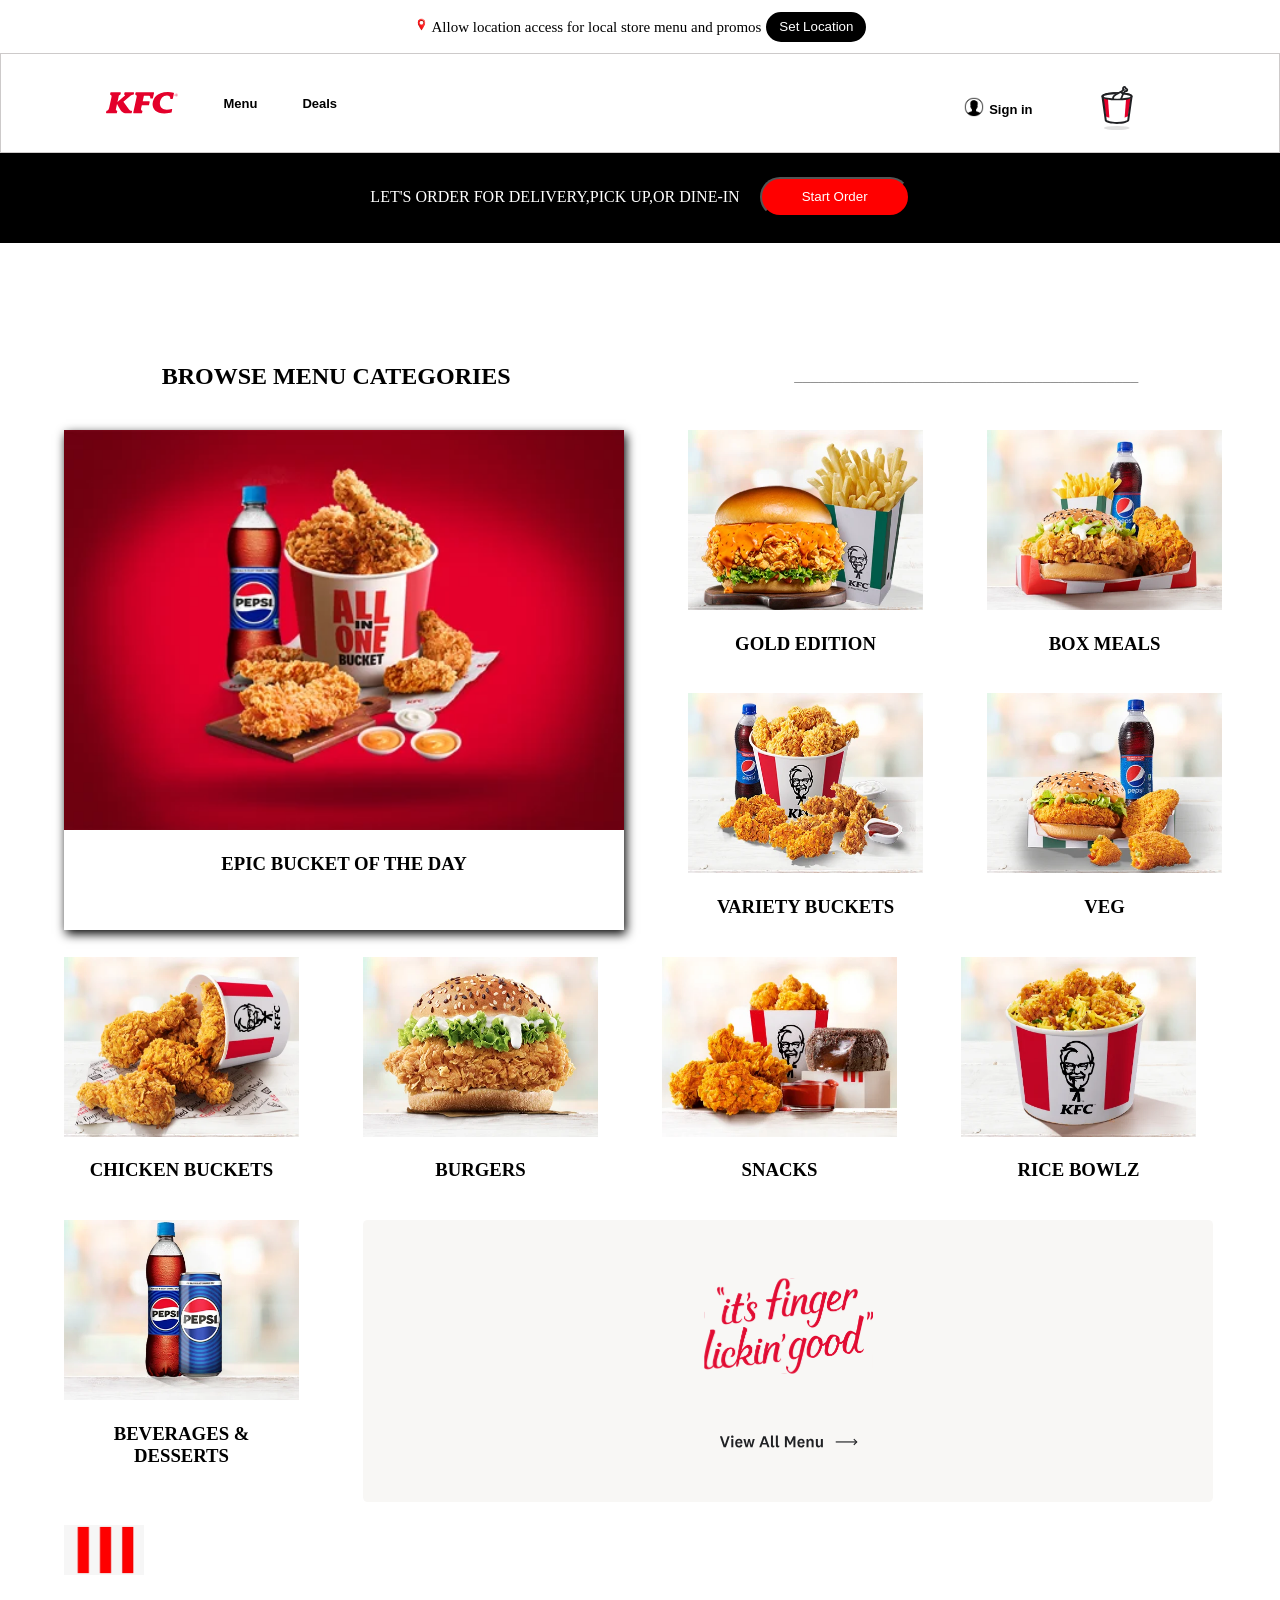
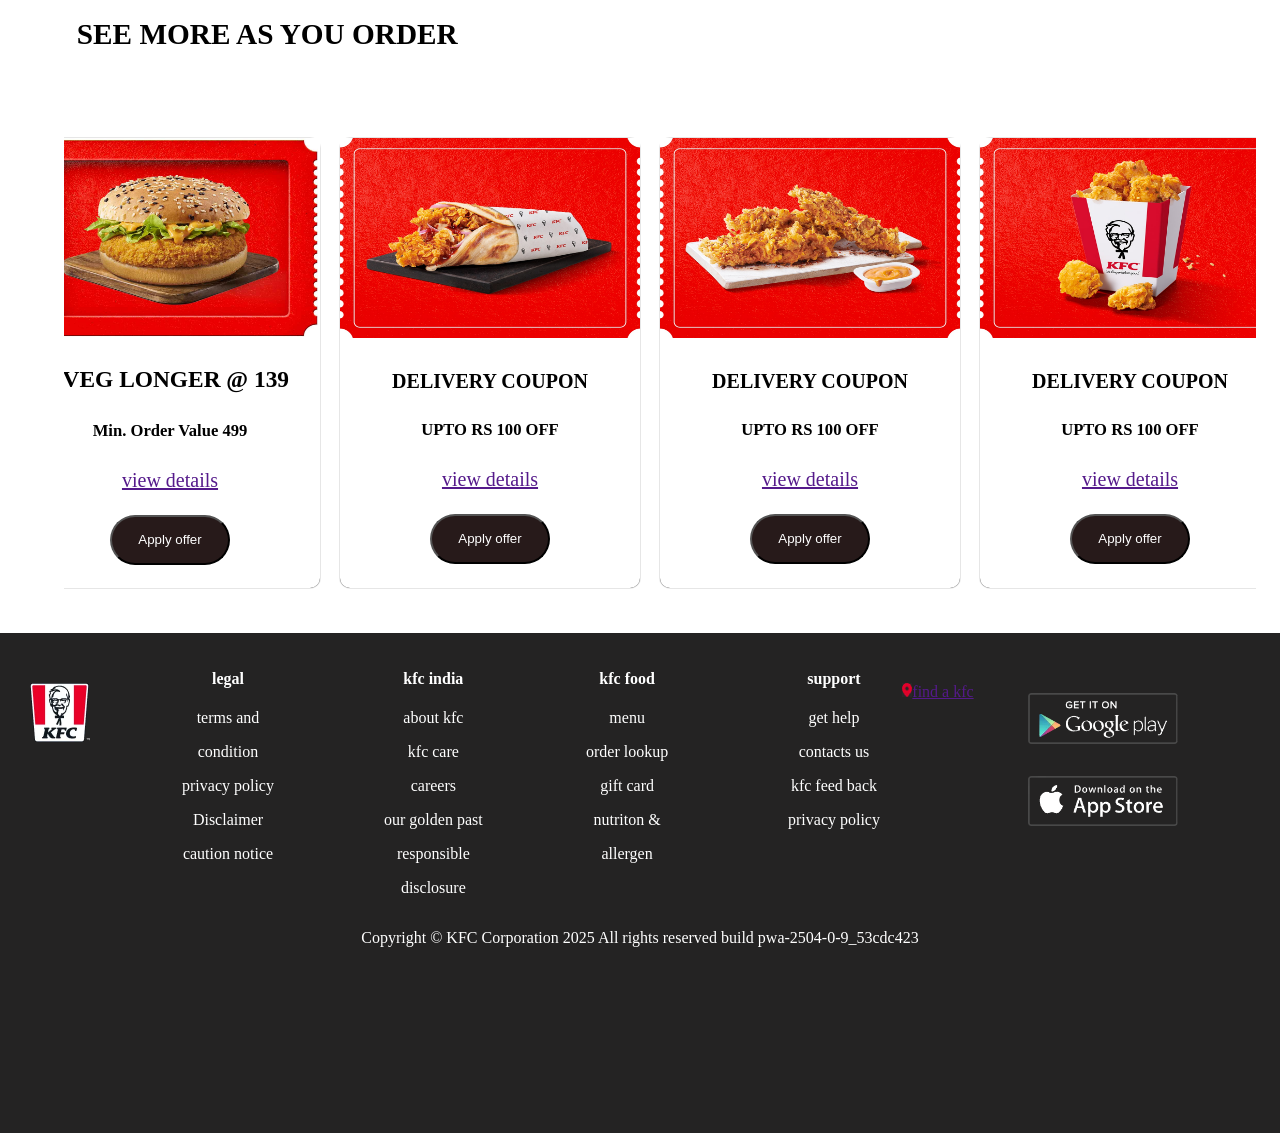
<file: index.html>
<!DOCTYPE html>
<html lang="en">
<head>
    <meta charset="UTF-8">
    <meta name="viewport" content="width=device-width, initial-scale=1.0">
    <title>Document</title>
    <link rel="stylesheet" href="kfc.css">
</head>
<body>
    <header class="header">
        <p><img src="images.jpeg" alt=""> Allow location access for local store menu and promos</p>
        <button class="btn">Set Location</button>
    </header>
        <div>
        <nav class="lap">
            <a href="#front"><img src="kfcLogo.492728c6.svg" alt=""></a>
            <a href="#menu">Menu</a>
            <a href="#Deal">Deals</a>

       
            <button class="rght1"> <a href=""><img src="download.png" alt="">Sign in</a></button>
            <button class="rght2"><a href=""><img src="bucket_cart_icon.svg" alt=""></a></button>
        </nav>
        </div>
        <div>
        <nav class="phone">
           <div class="rght4"><button><a href="#menu"><img src="MenuIcon.e607771f.svg" alt=""></a></button></div> 
           <div class="rght5"><button><img src="kfcLogo.492728c6.svg" alt=""></button></div>
           <div class="bucket"><button ><a href=""><img src="bucket_cart_icon.svg" alt=""></a></button></div>
            
        </nav>
        </div>
         <div class="box">
            <p>LET'S ORDER FOR DELIVERY,PICK UP,OR DINE-IN</p>
            <button class="bn">Start Order</button>
        </div>
        <div class="box1">
            <p>LET'S ORDER FOR DELIVERY,PICK UP,OR DINE-IN</p>
            <button class="bn1">Start Order</button>
        </div>
        <div class="cont">
            
           <div class="cont1"> <h2>BROWSE MENU CATEGORIES</h2><P>___________________________________________</P>
            </div>
            </div>
            <div class="box2">
                <a href=""><img src="KFC-category-EPIC-Bucket-1_All-in-one-bucket-delivery_-28th-JAN_1.webp" alt="">
                  <h3>EPIC BUCKET OF THE DAY</h3> 
                </a>
            </div>
            <div class="box3">
                <a href="">
                    <img src="KFC-Gold-Burger-White-Category-23MAY_4.webp" alt="">
                    <h3>GOLD EDITION</h3>
                </a>
            </div>
            <div class="box3">
                <a href="">
                    <img src="KFC-Box-Meals.webp" alt="">
                    <h3>BOX MEALS</h3>
                </a>
            </div>
            <div class="box3">
                <a href="">
                    <img src="KFC-Variety-Bucket.webp" alt="">
                    <h3>VARIETY BUCKETS</h3>
                </a>
            </div>
            <div class="box3">
                 <a href="">
                    <img src="KFC-Veg.webp" alt="">
                    <h3>VEG</h3>
                </a>
            </div>
            <div class="box3"> 
                <a href="">
                    <img src="KFC-White-Chicken-Bucket.webp" alt="">
                    <h3>CHICKEN BUCKETS</h3>
                </a>
            </div>
            <div class="box3"> 
                <a href="">
                    <img src="KFC-Burger.webp" alt="">
                    <h3>BURGERS</h3>
                </a>
            </div>
            <div class="box3">
                 <a href="">
                    <img src="CAT89.webp" alt="">
                    <h3>SNACKS</h3>
                </a>
            </div>
            <div class="box3">
                 <a href="">
                    <img src="KFC-rice-bowl.webp" alt="">
                    <h3>RICE BOWLZ</h3>
                </a>
            </div>
            <div class="box3">
                 <a href="">
                    <img src="KFC-Beverages.webp" alt="">
                    <h3>BEVERAGES & DESSERTS</h3>
                </a>
            </div>
            <div class="box4">
                 <a href="">
                    <img src="Finger_lickInDesk.a7d05386.svg" alt="">
                    <h3></h3>
                </a>
            </div>
            <div class="box5">
                <img src="red line.png" alt="">
            </div>
           
        </div>
        <div class="inbox"> <h3>SEE MORE AS YOU ORDER</h3></div> 
        <div class="box6">
          
            <div class="box7">
                <img src="CHKZINGER.jpg" alt="">
                <h3>DELIVERY COUPON</h3>
                <h5>UPTO RS 100 OFF</h5>
                <a href="">view details</a>
                <button>Apply offer</button>
            </div>
            <div class="box7">
                <img src="ADDCHK99.jpg" alt="">
                <h3>50% OFF ON DEVILERY</h3>
                <h5>Min. Order Value 250</h5>
                <a href="">view details</a>
                <button>Apply offer</button>
            </div>
            <div class="box7">
                <img src="BIGSAVE.jpg" alt="">
                <h3>MEDIUM POPCORN @ 139</h3>
                <h5>Min. Order Value 499</h5>
                <a href="">view details</a>
                <button>Apply offer</button>
            </div>
            <div class="box7">
                <img src="PHP75.jpg" alt="">
                <h3>LARGE FRENCH FRIES @ 69</h3>
                <h5>Min. Order Value 499</h5>
                <a href="">view details</a><br><br>
                <button>Apply offer</button>
            </div>
            <div class="box7">
                <img src="VEGZINGER.jpg" alt="">
                <h3>2VEG LONGER @ 139</h3>
                <h5>Min. Order Value 499</h5>
                <a href="">view details</a><br><br>
                <button>Apply offer</button>
            </div>
            <div class="box7">
                <img src="FREEROLL.jpg" alt="">
                <h4>DELIVERY COUPON</h4>
                <h5>UPTO RS 100 OFF</h5>
                <a href="">view details</a><br><br>
                <button>Apply offer</button>
            </div>
            <div class="box7">
                <img src="FREESTRIPS.jpg" alt="">
                <h4>DELIVERY COUPON</h4>
                <h5>UPTO RS 100 OFF</h5>
                <a href="">view details</a><br><br>
                <button>Apply offer</button>
            </div>
            <div class="box7">
                <img src="FREERPC.jpg" alt="">
                <h4>DELIVERY COUPON</h4>
                <h5>UPTO RS 100 OFF</h5>
                <a href="">view details</a><br><br>
                <button>Apply offer</button>
            </div>
            <div class="box7">
                <img src="KFC50B.jpg" alt="">
                <h4>DELIVERY COUPON</h4>
                <h5>UPTO RS 100 OFF</h5>
                <a href="">view details</a><br><br>
                <button>Apply offer</button>
            </div>
            <div class="box7">
                <img src="KFC50.jpg" alt="">
                <h4>DELIVERY COUPON</h4>
                <h5>UPTO RS 100 OFF</h5>
                <a href="">view details</a><br><br>
                <button>Apply offer</button>
            </div>
            <div class="box7">
                <img src="ADDMEDPOP.jpg" alt="">
                <h4>DELIVERY COUPON</h4>
                <h5>UPTO RS 100 OFF</h5>
                <a href="">view details</a><br><br>
                <button>Apply offer</button>
            </div>
             <div class="box7">
                <img src="ADD2VEGLONGER.jpg" alt="">
                <h4>DELIVERY COUPON</h4>
                <h5>UPTO RS 100 OFF</h5>
                <a href="">view details</a><br><br>
                <button>Apply offer</button>
            </div>
             <div>
                
            </div>


        </div>
        <footer>
           <div class="f"> <img src="KFC_Logo.webp" alt=""></div>
            <div class="li">
                
                <ul>
                    <h4>legal</h4>
                    <dl>terms and</dl>
                    <dl>condition</dl>
                    <dl>privacy policy</dl>
                    <dl>Disclaimer</dl>
                    <dl>caution notice</dl>
                    
                </ul>
            </div>
            <div class="li">
                
                <ul>
                    <h4>kfc india</h4>
                    <dl>about kfc<dl>
                    <dl>kfc care</dl>
                    <dl>careers</dl>
                    <dl>our golden past</dl>
                    <dl>responsible</dl>
                    <dl>disclosure</dl>
                </ul>
            </div>
            <div class="li">
                
                <ul>
                    <h4>kfc food</h4>
                    <dl>menu</dl>
                    <dl>order lookup</dl>
                    <dl>gift card</dl>
                    <dl> nutriton &</dl>
                    <dl>allergen</dl>
                </ul>
            </div>
            <div class="li">
                
                <ul>
                    <h4>support</h4>
                    <dl>get help</dl>
                    <dl>contacts us</dl>
                    <dl>kfc feed back</dl>
                    <dl>privacy policy</dl>
                </ul>
            </div>
            <div class="f1">
                <a href=""><img src="Find_KFC.webp" alt="">find a kfc</a>
            </div>
            <div class="f2">
                <img src="google_play.webp" alt=""><br><br>
                <img src="apple.webp" alt="">
            </div>
            <div>  <di class="f3">Copyright © KFC Corporation 2025 All rights reserved build pwa-2504-0-9_53cdc423</div></div>
          

        </footer>
          
    
</body>
</html>
</file>
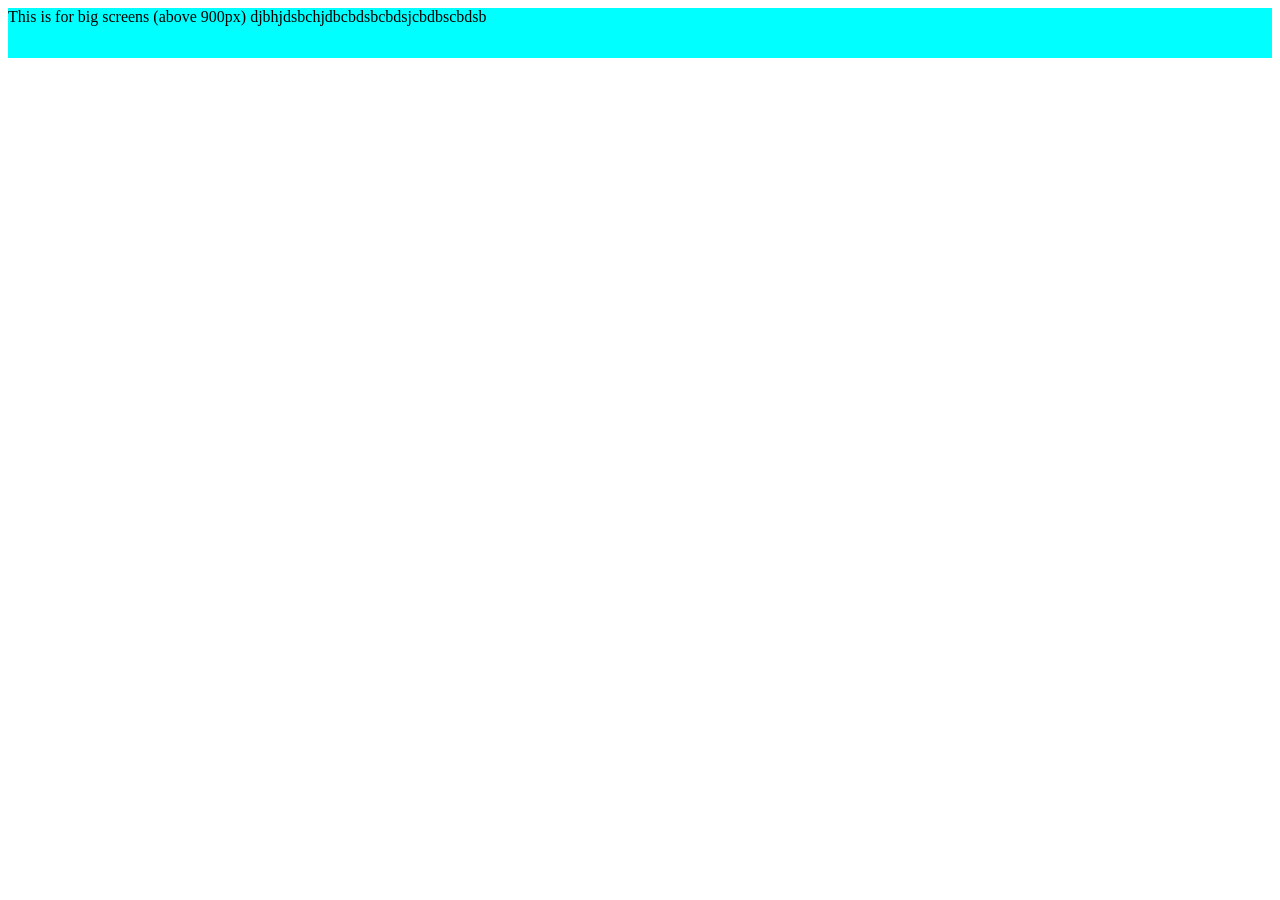
<file: medi.html>
<!DOCTYPE html>
<html lang="en">
<head>
    <meta charset="UTF-8">
    <meta name="viewport" content="width=device-width, initial-scale=1.0">
    <title>Document</title>
    <link rel="stylesheet" href="medi.css">
</head>
<body>
    <div class="big-screen">
  This is for big screens (above 900px)
  djbhjdsbchjdbcbdsbcbdsjcbdbscbdsb
</div>

<div class="small-screen">
  This is for small screens (below 900px)
  hfhfhfhfhhfhhfhfhfhfh
</div>
    
</body>
</html>
</file>
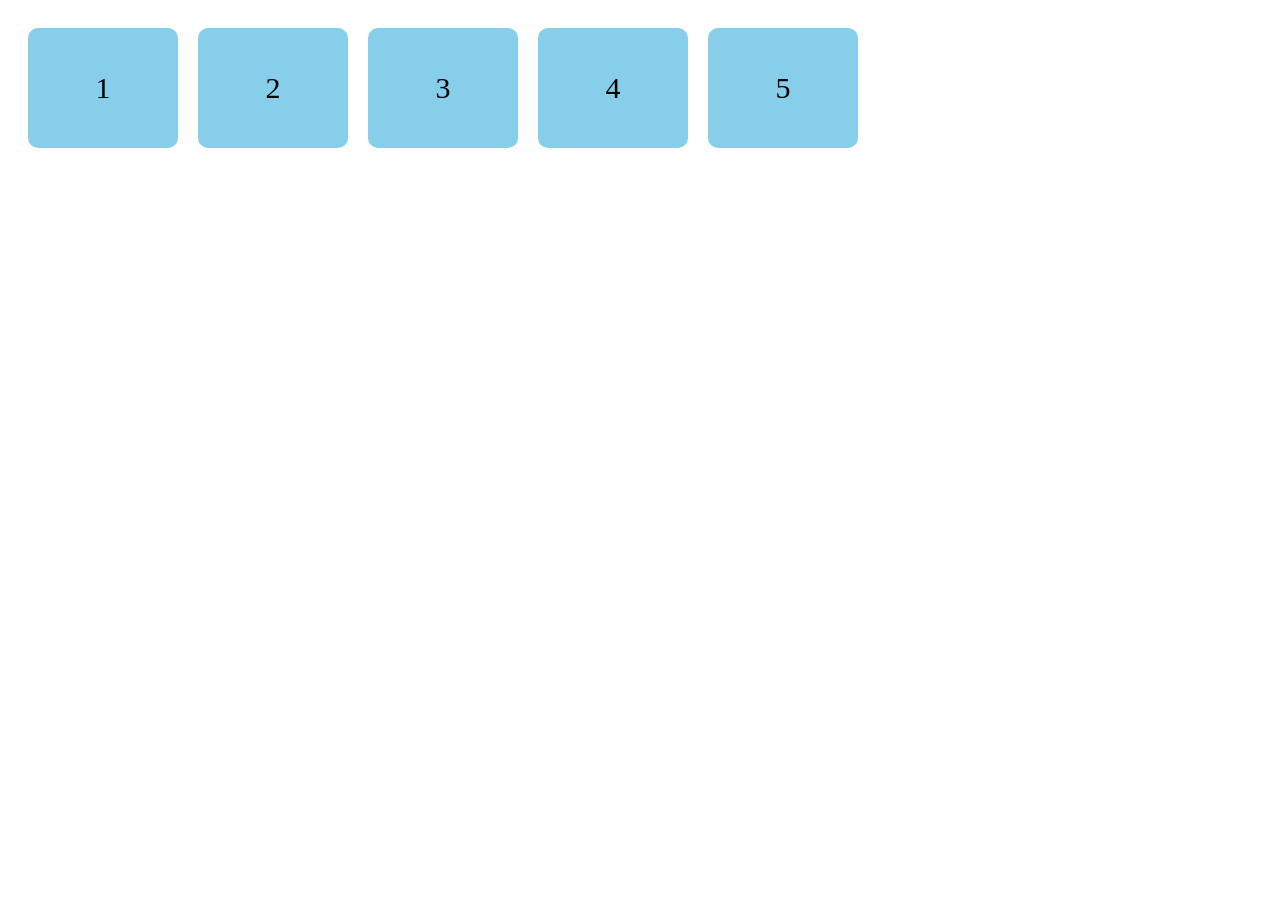
<file: sidebar.html>
<!DOCTYPE html>
<html lang="en">
<head>
    <meta charset="UTF-8">
    <meta name="viewport" content="width=device-width, initial-scale=1.0">
    <title>Document</title>
    <link rel="stylesheet" href="sidebar.css">
</head>
<body>
   <div class="scroll-box">
  <div class="item">1</div>
  <div class="item">2</div>
  <div class="item">3</div>
  <div class="item">4</div>
  <div class="item">5</div>
</div>
    
</body>
</html>
</file>
<file: kfc.css>
body{
    margin: 0px;
}
.header{
    width: 100%;
    height: 53px;
    background-color: white;
    display:flex ;
    text-align: center;
    justify-content: center;
    align-items: center;
    position: fixed;
    top: 0;
    gap: 5px;
    font-size: 15px;
    z-index: 100;
}
.header img{
    width: 15px;
    height: 15px;
    overflow: hidden;
}
.btn{
    width: 100px;
    height: 30px;
    background: black;
    color: white;
    border-radius: 25px;
    border: 2px solid black;

}

@media (max-width: 600px ){
    .header{
        height: 50px;
        width: 100%;
        
    }

}
.lap{
    width: 100%;
    height: 100px;
    margin-top: 53px;
    display: flex;
    justify-content: center;
    align-items: center;
    gap: 20px;
    background-color: white;
    box-sizing: border-box;
    border: .1px  solid rgb(205, 202, 202);
     position: fixed;
    
    
    

}
@media(max-width: 900px){
    .lap{
        display: none;
    }
}
.lap a{
    margin-right: 25px;
    color: black;
    text-decoration: none;
    display: flex;
    justify-content: center;
    align-items: end;
    font-family: Arial, Helvetica, sans-serif;
    font-size: small;
    font-weight: bolder;
    gap: 5px;

    
}
.lap img{
    width: 72px;
    
}
.rght1{
    margin-left: 45%;
    background: white;
    border: .1px solid white;
    margin-top: 7px;
    display: flex;
    justify-content: center;
    align-items: center;
   
}
.rght1 img{
    width: 20px;
    height: 20px;
    margin-left: 0px;
    background: no-repeat;
    background-size: cover;
    justify-content: center;
    align-items: center;
    
    
    
}
.rght2{
    background: white;
    border: .1px solid  white;
    display: flex;
    justify-content: center;
    align-items: center;
    margin-top: 10px;
}
.rght2 img{
    width: 50px;
    height: 50px;
    background: no-repeat;
    background-size: cover;
    justify-content: center;
    align-items: center;   
    
}
.phone{
    height: 50px;
    display: flex;
    justify-content: center;
    align-items: center;
    flex-wrap: wrap;
    background: white;
    display: none;
    position: fixed;
    top: 50px;
    border: 1px solid rgb(227, 223, 223);
   button{
    border: 1px solid white;
    background: white;
   }
}
.phone a{
    text-decoration: none;
    font-size: 0px;

    

}
.rght4{
    width: 50px;
    height: 40px;
    float: left;
    margin-left: 3%;
    margin-top: 15px;
    
    

    
}
.rght4 img{
    width: 100%;
    height: 100%;
    background-color: white;

    
}  
.rght5{
    width: 90px;
    height: 40px;
    float: left;
    margin-left: 30%;
    margin-top: 14px;
    
}
.rght5 img{
    background-color: white;
    width: 100%;
    height: 100%;
    
    
}
.bucket{
    width: 50px;
    height: 60px;
    float: left;
    margin-left: 30%;
    margin-top: 2px;
}
.bucket img{
    width: 100%;
    height: 100%;
    background: white;
}
@media(max-width: 900px){
    .phone{
        display: block;
        width: 100%;
        position: fixed;
    }
}
.box{
    width: 100%;
    height: 93px;
    background-color: rgb(0, 0, 0);
    color: white;
    display: flex;
    justify-content: center;
    align-items: center;
    gap: 20px;
    padding-top: 150px;
     
    
}
.bn{
    width: 150px;
    height: 40px;
    border-radius: 40px;
    background: red;
    color: white;
}
.bn:hover{
    
    background: rgb(176, 21, 21);
}

.box1{
    width: 100%;
    height: 100px;
    background: black;
    color: white;
    text-align: center;
    display: none;
    margin-top: 103px;

}

.bn1{
    width: 150px;
    height: 60px;
    border-radius: 40px;
    background: red;
    color: white;
    cursor: pointer;
    
}
.bn1:hover{
    
    background: rgb(176, 21, 21);
}
@media(max-width: 900px){
    .box{
        display: none;
    }
    
}
@media(max-width: 900px){
    .box1{
        display: block;
    }
}
.cont{

}
.cont1{
    margin-top: 100px;
    margin-left: 20px;
    display: flex;
    justify-content: space-around;
    align-items: center;
    text-align: center;
   h2{
    display: flex;
    justify-content: center;
    align-items: center;
   }
   p{
     display: flex;
    justify-content: center;
    align-items: center;
    color: gray;
   }

}


.box2{
    width: 560px;
    height: 500px;
    text-align: center;
    margin-left: 5%;
    margin-top: 20px;
    box-shadow: 2px 4px 10px;
    float: left;
}
.box2 a{
    text-decoration: none;
    color: black;
}
.box2 img{
    width: 100%;
    height: 400px;
}
.box3{
    width: 235px;
    float: left;
    margin-left: 5%;
    text-align: center;
    margin-top: 20px;
}
.box3 a{
    text-decoration: none;
    color: black;
}
.box3 img{
    width: 100%;
    height: 180px;
}
.box4{
    width: 850px;
    float: left;
    margin-left: 5%;
    margin-top: 20px;
}
.box4 img{
    width: 100%;
}
.box5{
    width: 80px;
    height: 50px;
    margin-left: 5%;
}
.box5 img{
    width: 100%;
    height: 50px;
}
.box6{
    width: 90%;
    height: 500px;
    display: flex;
    justify-content: center;
    align-items: center;
    gap: 20px;
    overflow-y: auto;   
    padding: 20px;
    white-space: nowrap;
    float: left;
    margin-top: 1%;
    margin-left: 5%;
    
}
.inbox{
    width: 50%;
    margin-top: 5%;
    float: left;
    margin-left: 6%;
    font-size: 25px;
    
}
.box7{
    min-width: 300px;
    height: 450px;
    text-align: center;
    font-size: 20px;
    border-radius: 10px;
    box-shadow: 0px 0px 1px;
    button{
        
        width: 120px;
        height: 50px;
        border-radius: 30px;
        background-color: rgb(39, 26, 26);
        color: white;
    }
}
.box7 img{
    width: 300px;
    height: 200px;
    
    
}
footer{
    width: 100%;
    height: 500px;
    float: left;
    justify-content: center;
    text-align: center;
    background-color: rgb(36, 35, 35);
    color: white;
    gap: 50px;   
    
}
.f{
    margin-top: 50px;
    float: left;
    margin-left: 20px;
}
.f img{
    width: 60px;
    margin-left: 10px;
    
}
.f1{
    width: 80px;
    float: left;
    margin-top: 50px;
}
.f1 img{
    width: 10px;
    background: rgb(41, 40, 40);
    
}
.f2{
    margin-top: 50px;
    width: 150px;
    float: left;
}
.f2 img{
    width:150px ;
    margin-top: 10px;
    margin-left: 50px;
    flex-wrap: wrap;
   

}
.f3{
    color: white;
    width:100%;
    float: left;
    padding-top: 400x;
}
.li{
    width: 150px;
    
    
    float: left;
    display: flex;
    
    
    margin-left: 52px;
}
@media(max-width: 900px){
    footer{
        flex-direction: column;
    }
}
</file>
<file: medi.css>
.big-screen {
    height: 50px;
    display: flex;
    justify-content: center;
    align-items: center;
    background-color: aqua;
    display: block;
}
.small-screen {
    height: 50px;
    align-items: center;
    background-color: aqua;
    display: none;
}

/* When screen is below 900px */
@media (max-width: 900px) {
    .big-screen {
        display: none;   /* Hide big content on small screens */
    }
    .small-screen {
        display: block;  /* Show small content on small screens */
    }
}
</file>
<file: sidebar.css>
.scroll-box {
    display: flex;
    gap: 20px;
    overflow-x: auto;   /* Enable side scroll */
    padding: 20px;
    white-space: nowrap;
}

.item {
    min-width: 150px;
    height: 120px;
    background-color: skyblue;
    display: flex;
    align-items: center;
    justify-content: center;
    font-size: 30px;
    border-radius: 10px;
}
</file>
